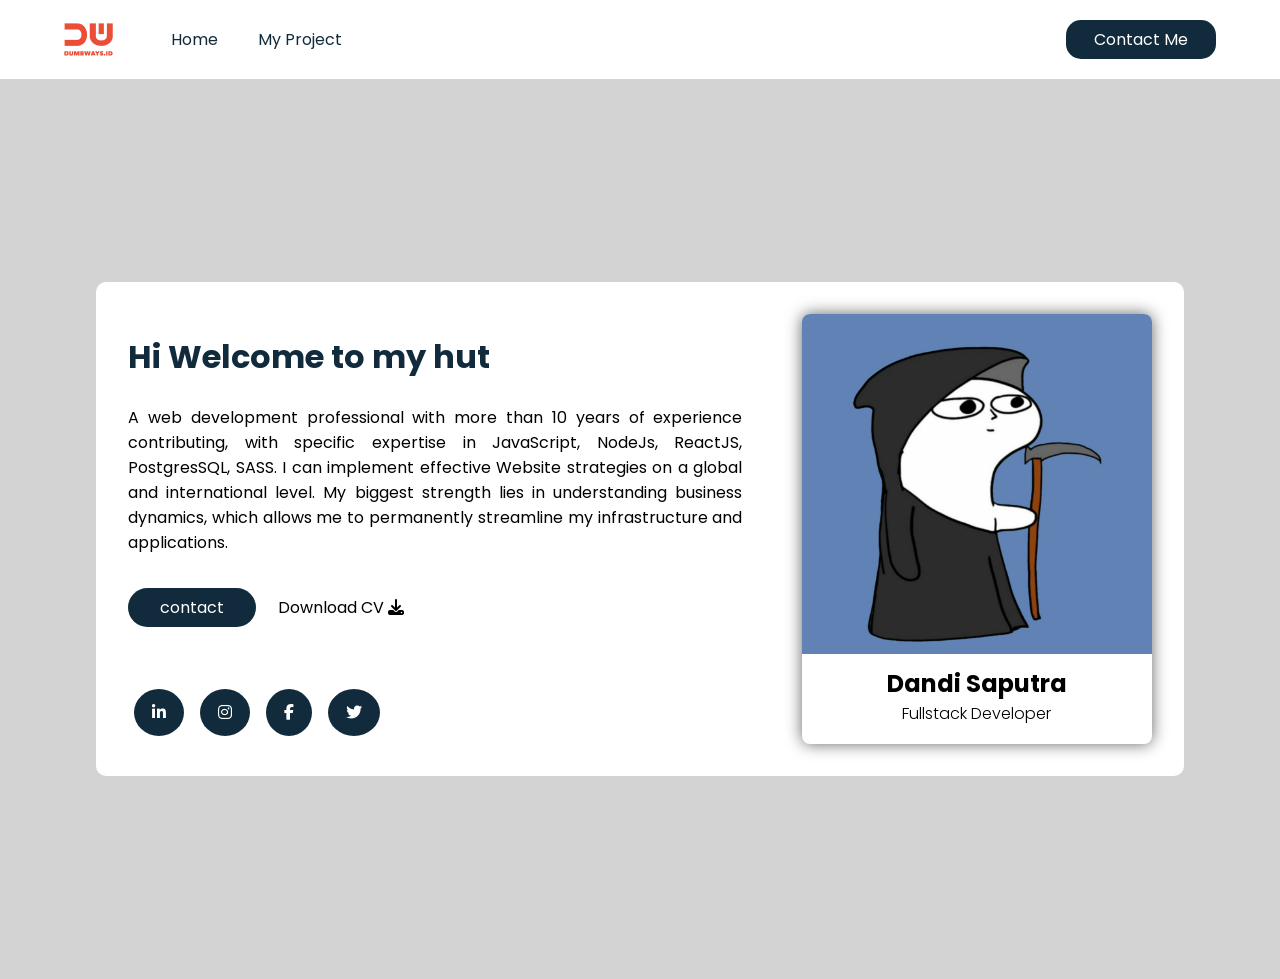
<file: index.html>
<html>

<head>
    <link rel="stylesheet" href="https://cdnjs.cloudflare.com/ajax/libs/font-awesome/6.1.1/css/all.min.css">
    <link rel="stylesheet" href="assets/css/all.css">
    <title>Day1_CreatingCard</title>
</head>

<body>
    <!-- Navbar -->
    <nav>
        <div class="navLeft">
            <div class="logoBrand">
                <img src="assets/img/logo (3).png" alt="logoBrand">
            </div>
            <ul>
                <li>
                    <a href="index.html" active>Home</a>
                </li>
                <li>
                    <a href="myProject.html">My Project</a>
                </li>
            </ul>
        </div>
        <div class="navRight">
            <a href="contact-me.html">Contact Me</a>
        </div>
    </nav>

    <!-- Main content -->
    <div class="container">
        <div class="contentContainer">
            <div class="leftContent">
                <h1>Hi Welcome to my hut</h1>
                <p class="desc_person">A web development professional with more than 10 years of experience
                    contributing, with specific expertise in JavaScript, NodeJs, ReactJS, PostgresSQL, SASS. I can
                    implement effective Website strategies on a global and international level. My biggest strength lies
                    in understanding business dynamics, which allows me to permanently streamline my infrastructure and
                    applications.</p>

                <div class="download-cv">
                    <a href="#" class="link-contactme">contact</a>
                    <a href="#" class="link-download">Download CV <i class="fa-solid fa-download"></i></a>
                </div>

                <div class="socialmedia-link">
                    <a href="https://www.linkedin.com/in/dandi-saputra-146a831a4/" class="sosmedLinkItem"><i
                            class="fa-brands fa-linkedin-in"></i></a>
                    <a href="https://www.instagram.com/dandi.s63_/" class="sosmedLinkItem"><i
                            class="fa-brands fa-instagram"></i></a>
                    <a href="https://www.facebook.com/dandi.syahrullah.19/" class="sosmedLinkItem"><i
                            class="fa-brands fa-facebook-f"></i></a>
                    <a href="#" class="sosmedLinkItem"><i class="fa-brands fa-twitter"></i></a>
                </div>
            </div>

            <div class="rightContent">
                <div class="cardContainer">
                    <div class="cardImage">
                        <img src="assets/img/img1.jpg" alt="personalImage">
                    </div>
                    <div class="textCard">
                        <p class="nameCard">Dandi Saputra</p>
                        <p class="jobCard">Fullstack Developer</p>
                    </div>
                </div>
            </div>
        </div>
    </div>
</body>

</html>
</file>
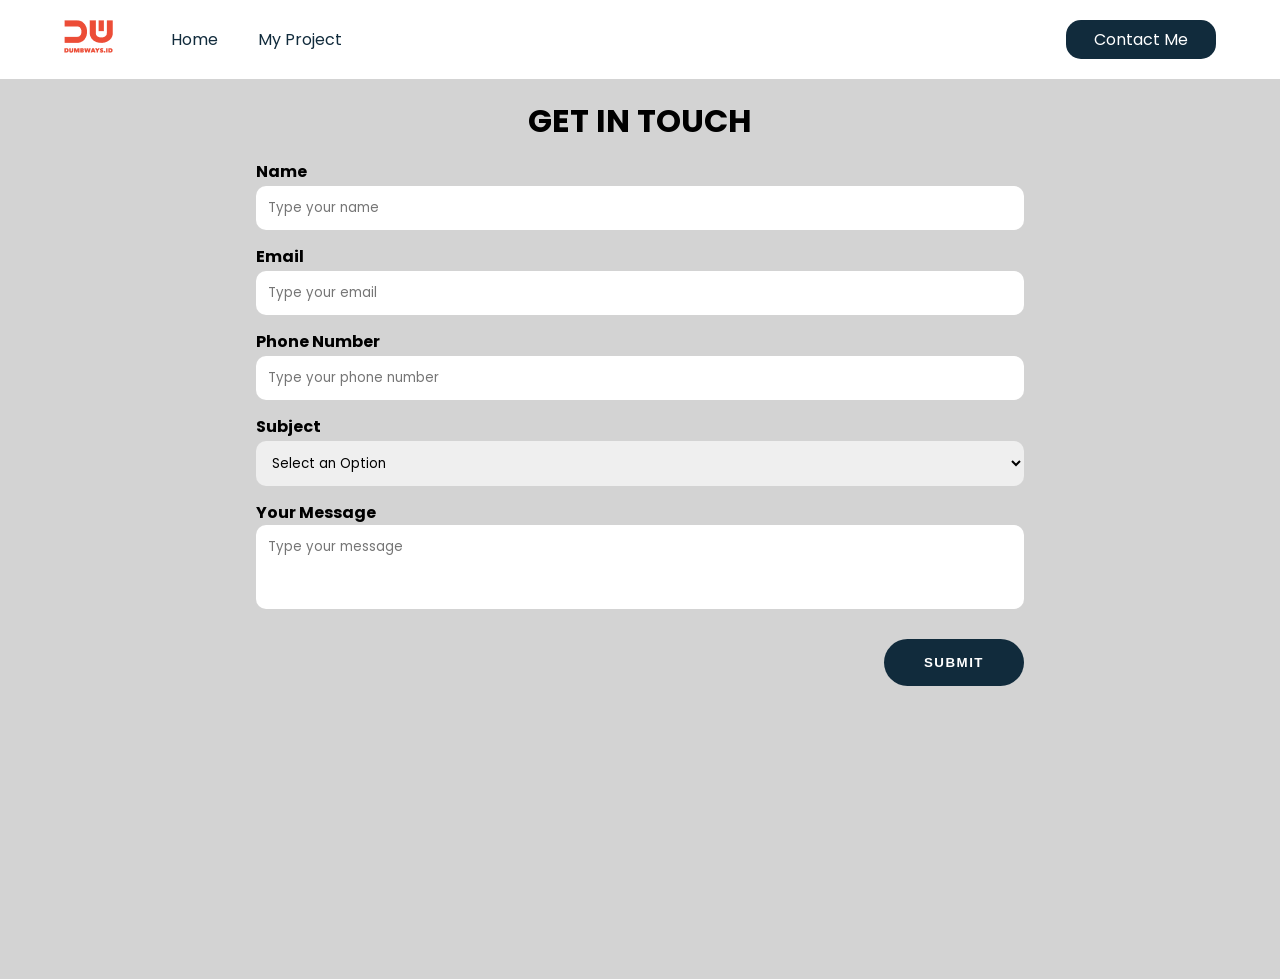
<file: contact-me.html>
<!DOCTYPE html>
<html lang="en">

<head>
    <meta charset="UTF-8">
    <meta http-equiv="X-UA-Compatible" content="IE=edge">
    <meta name="viewport" content="width=device-width, initial-scale=1.0">
    <link rel="stylesheet" href="assets/css/all.css">
    <title>Day2_Nav&form</title>
</head>

<body>
    <!-- Navbar -->
    <nav>
        <div class="navLeft">
            <div class="logoBrand">
                <img src="assets/img/logo (3).png" alt="logoBrand">
            </div>
            <ul>
                <li>
                    <a href="index.html" active>Home</a>
                </li>
                <li>
                    <a href="myProject.html">My Project</a>
                </li>
            </ul>
        </div>
        <div class="navRight">
            <a href="contact-me.html">Contact Me</a>
        </div>
    </nav>

    <!-- form content -->
    <div class="contactMe">
        <div class="formContainer">
            <form action="">
                <h1>GET IN TOUCH</h1>
                <div class="inputWrapper">
                    <label for="name">Name</label>
                    <input type="text" id="name" placeholder="Type your name">
                </div>
                <div class="inputWrapper">
                    <label for="email">Email</label>
                    <input type="email" id="email" placeholder="Type your email">
                </div>
                <div class="inputWrapper">
                    <label for="telp">Phone Number</label>
                    <input type="text" id="telp" placeholder="Type your phone number">
                </div>
                <div class="inputWrapper">
                    <label for="subject-form">Subject</label>
                    <select name="subject-form" id="subject-form">
                        <option value="none" selected disabled hidden>Select an Option</option>
                        <option>Lets Talk</option>
                        <option>Lets Collaboration</option>
                        <option>Lets Create Project</option>
                    </select>
                </div>
                <div class="inputWrapper">
                    <label for="message">Your Message</label>
                    <textarea type="text" id="message" placeholder="Type your message"></textarea>
                </div>

                <div class="buttonWrapper">
                    <button type="button" onclick="{getData()}">SUBMIT</button>
                </div>
            </form>
        </div>
    </div>
</body>
<script src="assets/js/contact-me.js"></script>

</html>
</file>
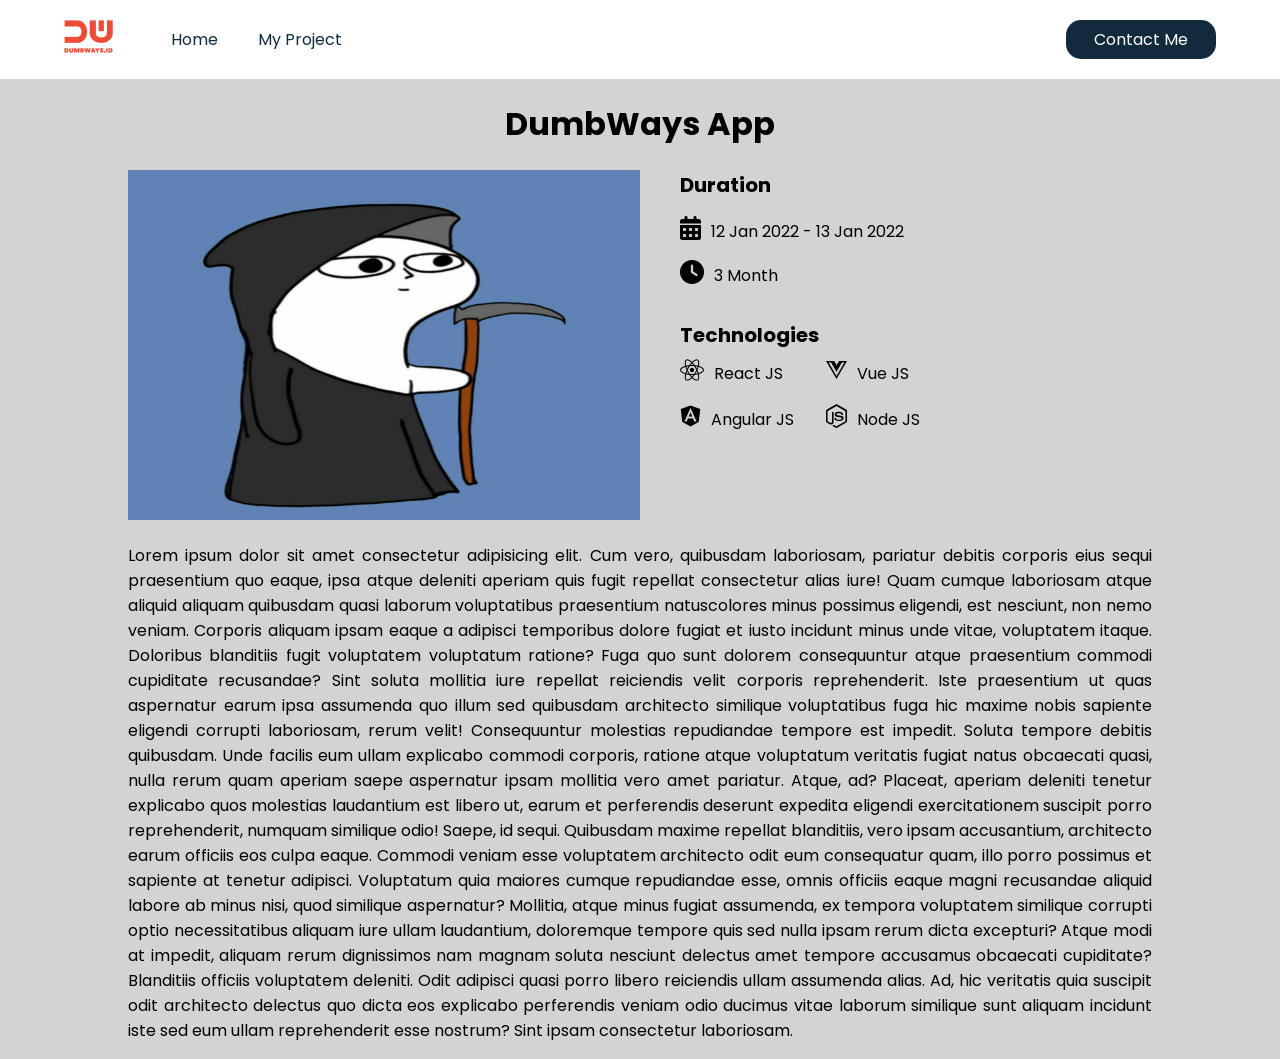
<file: detail-project.html>
<!DOCTYPE html>
<html lang="en">

<head>
    <meta charset="UTF-8">
    <meta http-equiv="X-UA-Compatible" content="IE=edge">
    <meta name="viewport" content="width=device-width, initial-scale=1.0">
    <link rel="stylesheet" href="https://cdnjs.cloudflare.com/ajax/libs/font-awesome/6.1.1/css/all.min.css">
    <link rel="stylesheet" href="assets/css/all.css">
    <title>Document</title>
</head>

<body>
    <!-- Navbar -->
    <nav>
        <div class="navLeft">
            <div class="logoBrand">
                <img src="assets/img/logo (3).png" alt="logoBrand">
            </div>
            <ul>
                <li>
                    <a href="index.html" active>Home</a>
                </li>
                <li>
                    <a href="myProject.html">My Project</a>
                </li>
            </ul>
        </div>
        <div class="navRight">
            <a href="contact-me.html">Contact Me</a>
        </div>
    </nav>

    <!-- main detail blog -->
    <div class="container">
        <div class="containerBlog">
            <h1 class="detailHeader">DumbWays App</h1>
            <div class="cardInfo">
                <div class="imgInfo">
                    <img src="assets/img/img1.jpg" alt="detailBlogImage">
                </div>
                <div class="attributInfo">
                    <div class="projectDistance">
                        <p class="itemTitle">Duration</p>
                        <div class="itemDesc">
                            <p class="stackItem"><i class="fa-solid fa-calendar-days"></i>12 Jan 2022 - 13 Jan 2022</p>
                            <p class="stackItem"><i class="fa-solid fa-clock"></i>3 Month</p>
                        </div>
                    </div>
                    <div class="projectStack">
                        <p class="itemTitle">Technologies</p>
                        <div class="stackDesc">
                            <ul>
                                <li class="stackItem"><i class="fa-brands fa-react"></i>React JS</li>
                                <li class="stackItem"><i class="fa-brands fa-angular"></i>Angular JS</li>
                            </ul>
                            <ul>
                                <li class="stackItem"><i class="fa-brands fa-vuejs"></i>Vue JS</li>
                                <li class="stackItem"><i class="fa-brands fa-node-js"></i>Node JS</li>
                            </ul>
                        </div>
                    </div>
                </div>
            </div>
            <p class="detailBody">Lorem ipsum dolor sit amet consectetur adipisicing elit. Cum vero, quibusdam
                laboriosam, pariatur debitis corporis eius sequi praesentium quo eaque, ipsa atque deleniti aperiam quis
                fugit repellat consectetur alias iure! Quam cumque laboriosam atque aliquid aliquam quibusdam quasi
                laborum voluptatibus praesentium natuscolores minus possimus eligendi, est nesciunt, non nemo veniam.
                Corporis aliquam ipsam eaque a adipisci temporibus dolore fugiat et iusto incidunt minus unde vitae,
                voluptatem itaque. Doloribus blanditiis
                fugit
                voluptatem voluptatum ratione? Fuga quo sunt dolorem consequuntur atque praesentium commodi cupiditate
                recusandae? Sint soluta mollitia iure repellat reiciendis velit corporis reprehenderit. Iste praesentium
                ut
                quas aspernatur earum ipsa assumenda quo illum sed quibusdam architecto similique voluptatibus fuga hic
                maxime nobis sapiente eligendi corrupti laboriosam, rerum velit! Consequuntur molestias repudiandae
                tempore
                est impedit. Soluta tempore debitis quibusdam. Unde facilis eum ullam explicabo commodi corporis,
                ratione
                atque voluptatum veritatis fugiat natus obcaecati quasi, nulla rerum quam aperiam saepe aspernatur ipsam
                mollitia vero amet pariatur. Atque, ad? Placeat, aperiam deleniti tenetur explicabo quos molestias
                laudantium est libero ut, earum et perferendis deserunt expedita eligendi exercitationem suscipit porro
                reprehenderit, numquam similique odio! Saepe, id sequi. Quibusdam maxime repellat blanditiis, vero ipsam
                accusantium, architecto earum officiis eos culpa eaque. Commodi veniam esse voluptatem architecto odit
                eum
                consequatur quam, illo porro possimus et sapiente at tenetur adipisci. Voluptatum quia maiores cumque
                repudiandae esse, omnis officiis eaque magni recusandae aliquid labore ab minus nisi, quod similique
                aspernatur? Mollitia, atque minus fugiat assumenda, ex tempora voluptatem similique corrupti optio
                necessitatibus aliquam iure ullam laudantium, doloremque tempore quis sed nulla ipsam rerum dicta
                excepturi?
                Atque modi at impedit, aliquam rerum dignissimos nam magnam soluta nesciunt delectus amet tempore
                accusamus
                obcaecati cupiditate? Blanditiis officiis voluptatem deleniti. Odit adipisci quasi porro libero
                reiciendis
                ullam assumenda alias. Ad, hic veritatis quia suscipit odit architecto delectus quo dicta eos explicabo
                perferendis veniam odio ducimus vitae laborum similique sunt aliquam incidunt iste sed eum ullam
                reprehenderit esse nostrum? Sint ipsam consectetur laboriosam.</p>
        </div>
    </div>
</body>

</html>
</file>
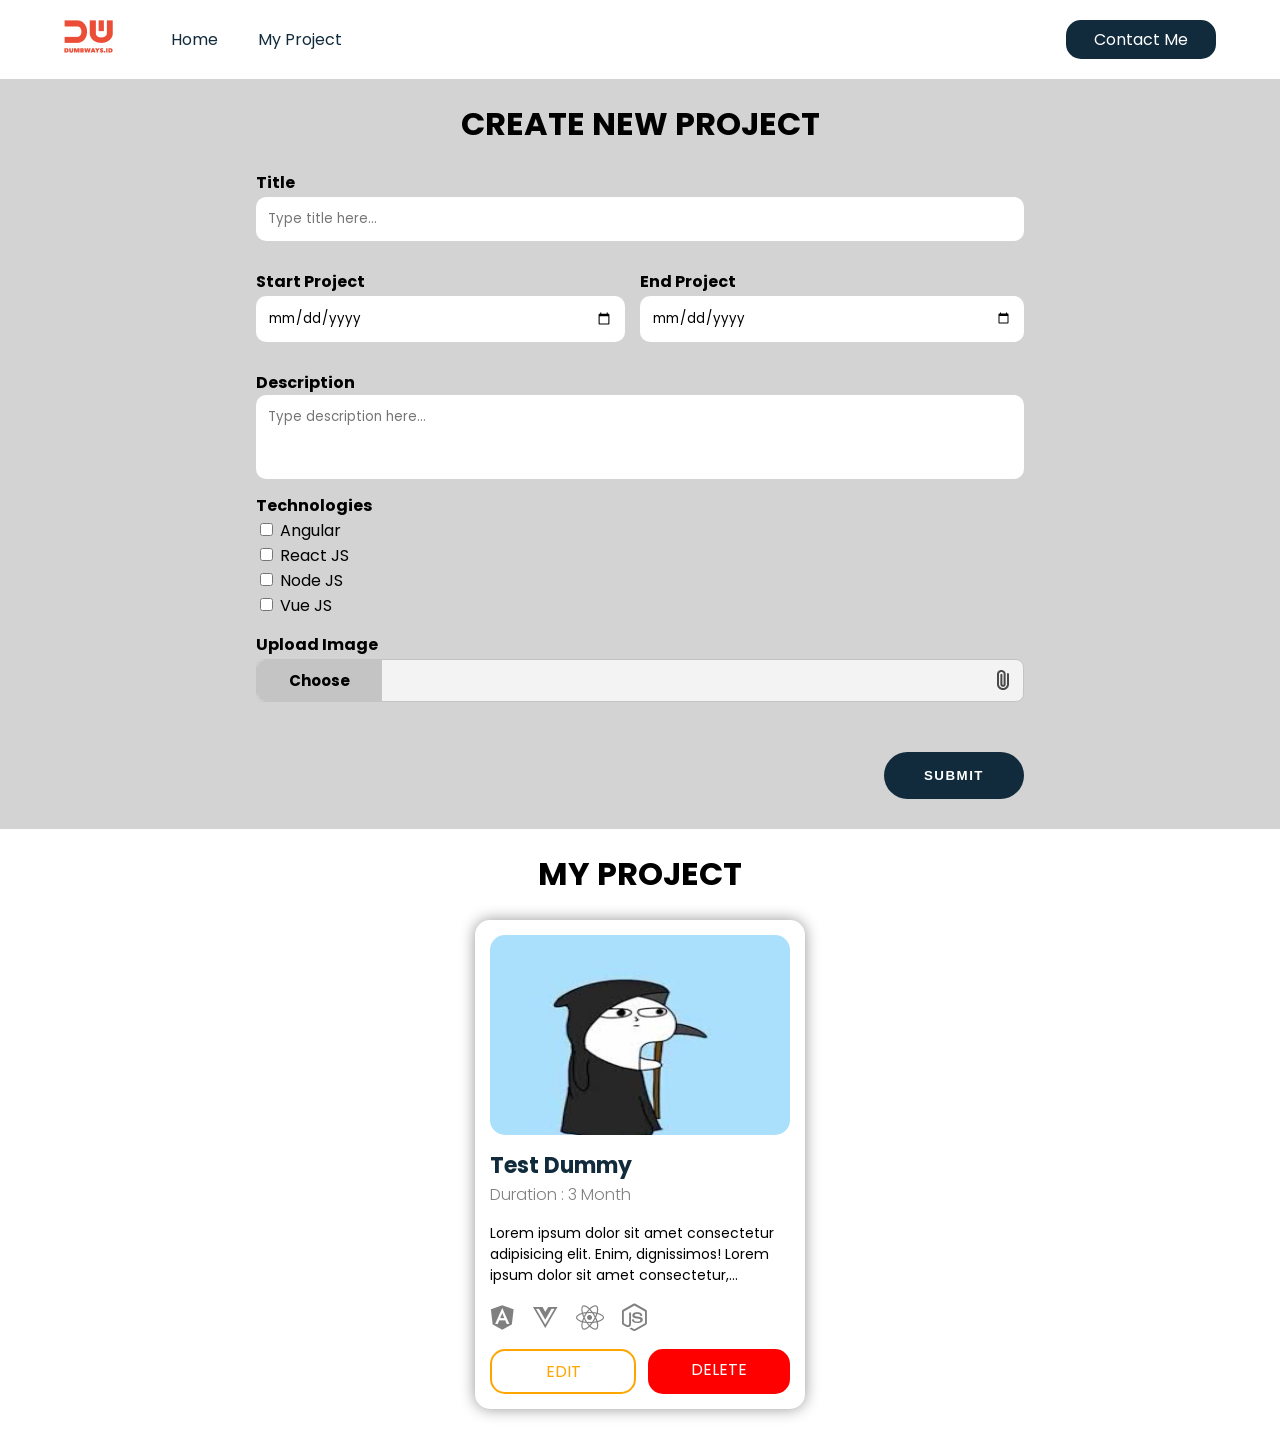
<file: myProject.html>
<!DOCTYPE html>
<html lang="en">

<head>
    <meta charset="UTF-8">
    <meta http-equiv="X-UA-Compatible" content="IE=edge">
    <meta name="viewport" content="width=device-width, initial-scale=1.0">
    <link rel="stylesheet" href="https://cdnjs.cloudflare.com/ajax/libs/font-awesome/6.1.1/css/all.min.css">
    <link rel="stylesheet" href="assets/css/all.css">
    <title>Document</title>
</head>

<body>
    <!-- Navbar -->
    <nav>
        <div class="navLeft">
            <div class="logoBrand">
                <img src="assets/img/logo (3).png" alt="logoBrand">
            </div>
            <ul>
                <li>
                    <a href="index.html" active>Home</a>
                </li>
                <li>
                    <a href="myProject.html">My Project</a>
                </li>
            </ul>
        </div>
        <div class="navRight">
            <a href="contact-me.html">Contact Me</a>
        </div>
    </nav>

    <!-- create project -->
    <div class="container">
        <div class="formInputContainer">
            <form onsubmit="postProject(event)">
                <h1 class="titleProject">CREATE NEW PROJECT</h1>
                <div class="inputWrapper">
                    <label for="titleProject">Title</label>
                    <input type="text" id="titleProject" placeholder="Type title here...">
                </div>

                <div class="inputDateProject">
                    <div class="leftDate">
                        <div class="inputWrapper">
                            <label for="startDateProject">Start Project</label>
                            <input type="date" id="startDateProject">
                        </div>
                    </div>

                    <div class="rightDate">
                        <div class="inputWrapper">
                            <label for="endDateProject">End Project</label>
                            <input type="date" id="endDateProject">
                        </div>
                    </div>
                </div>

                <div class="inputWrapper">
                    <label for="descriptionProject">Description</label>
                    <textarea type="text" id="descriptionProject" placeholder="Type description here..."></textarea>
                </div>

                <div class="checkBoxWrapper">
                    <label class="labelTecnologies">Technologies</label>
                    <div class="checkBoxLeftItem">
                        <div class=ItemCheckboxxWrapper">
                            <input type="checkbox" id="angular" name="checkboxProject" value="angular">
                            <label for="angular">Angular</label>
                        </div>
                        <div class="ItemCheckboxWrapper">
                            <input type="checkbox" id="react-js" name="checkboxProject" value="react">
                            <label for="react-js">React JS</label>
                        </div>
                    </div>
                    <div class="checkBoxRightItem">
                        <div class="ItemCheckboxWrapper">
                            <input type="checkbox" id="node-js" name="checkboxProject" value="node-js">
                            <label for="node-js">Node JS</label>
                        </div>
                        <div class="ItemCheckboxWrapper">
                            <input type="checkbox" id="vue-js" name="checkboxProject" value="vuejs">
                            <label for="vue-js">Vue JS</label>
                        </div>
                    </div>
                </div>

                <div class="inputWrapper">
                    <label>Upload Image</label>
                    <div class="input-blog-image-group">
                        <label for="inputImageProject">
                            <p>Choose</p>
                            <img src="assets/img/file.png" alt="file" />
                        </label>
                        <input type="file" id="inputImageProject" hidden />
                    </div>
                </div>
                <div class="buttonWrapper">
                    <button type="submit">SUBMIT</button>
                </div>
            </form>
        </div>
    </div>


    <!-- project render -->
    <div class="projectRender">
        <h1 class="titleProject">MY PROJECT</h1>

        <div class="cardProjectContainer" id="cardProjectRender">
            <div class="cardProjectRender">
                <div class="projectImgWrapper">
                    <img src="assets/img/images.jpg" alt="">
                </div>
                <div class="projectContentWrapper">
                    <a href="detail-project.html" class="titleCardProject">Test Dummy</a>
                    <p class="distanceCardProject">Duration : 3 Month</p>
                    <p class="descCardProject">Lorem ipsum dolor sit amet consectetur adipisicing elit. Enim,
                        dignissimos!
                        Lorem ipsum dolor sit amet consectetur, adipisicing elit. Ab, molestiae.</p>
                    <div class="iconCardProject">
                        <div class="itemIconProject">
                            <i class="fa-brands fa-angular"></i>
                        </div>
                        <div class="itemIconProject">
                            <i class="fa-brands fa-vuejs"></i>
                        </div>
                        <div class="itemIconProject">
                            <i class="fa-brands fa-react"></i>
                        </div>
                        <div class="itemIconProject">
                            <i class="fa-brands fa-node-js"></i>
                        </div>
                    </div>
                    <div class="cardProjectAction">
                        <a href="#" class="cardEditAction">EDIT</a>
                        <a href="#" class="cardDeleteAction">DELETE</a>
                    </div>
                </div>
            </div>
        </div>

</body>
<script src="assets/js/myProject.js"></script>

</html>
</file>
<file: assets/css/all.css>
@import url('https://fonts.googleapis.com/css2?family=Poppins:wght@300;400;500;700&display=swap');

body {
    margin: 0;
    font-family: 'Poppins', sans-serif;
}


/* Navbar */
nav {
    display: flex;
    align-items: center;
    justify-content: space-between;
    height: 7vh;
    padding: 8px 64px;
}

.navLeft {
    display: flex;
    align-items: center;
}

.navLeft ul li {
    display: inline;
    margin: 18px;
}

.navLeft a {
    text-decoration: none;
    color: #112B3C;
}

.navLeft a:active {
    font-weight: bold;
}

.navRight a {
    color: white;
    background-color: #112B3C;
    padding: 8px 28px;
    border-radius: 15px;
    text-decoration: none;
}



/* main content */
.container {
    display: flex;
    flex-direction: column;
    margin: auto;
    height: 100%;
    background-color: #d3d3d3;
}

.contentContainer {
    width: 80%;
    display: flex;
    align-items: center;
    margin: auto;
    background-color: white;
    padding: 32px;
    border-radius: 10px;
}

.leftContent {
    width: 60%;
    align-items: center;
}

.leftContent h1 {
    margin: 0;
    color: #112B3C;
    margin-bottom: 24px;
}

.desc_person {
    text-align: justify;
}

.download-cv {
    margin: 40px 0;
}

.link-contactme {
    padding: 8px 32px;
    background-color: #112B3C;
    border-radius: 20px;
    text-decoration: none;
    cursor: pointer;
    color: white;
    margin-right: 18px;
}

.link-download {

    text-decoration: none;
    cursor: pointer;
    color: black;
}

.socialmedia-link {
    margin-top: 80px;
}

.sosmedLinkItem {
    padding: 12px 18px;
    background-color: #112B3C;
    border-radius: 50%;
    color: white;
    margin: 0 6px;
}

.rightContent {
    width: 40%;
    display: flex;
    justify-content: end;
}

.cardContainer {
    border-radius: 8px;
    height: 430px;
    width: 350px;
    align-items: center;
    box-shadow: 0 0 16px rgb(100, 100, 100);
}

.cardImage {
    height: 340px;
    width: 100%;
}

.cardImage img {
    height: 100%;
    width: 100%;
    border-radius: 8px 8px 0 0;
}

.textCard {
    margin-top: 12px;
    display: flex;
    flex-direction: column;
    align-content: center;
    justify-content: center;
}

.nameCard {
    margin: 0;
    font-weight: bold;
    font-size: 24px;
    text-align: center;
}

.jobCard {
    text-align: center;
    margin: 0;
    font-weight: 300;
}




/* contact-me form */
.contactMe {
    height: 100vh;
    display: flex;
    background-color: #d3d3d3;
}

.formContainer {
    margin: auto;
    margin-top: 18px;
    width: 60%;
    box-sizing: border-box;
    /* background-color: #112B3C; */
}

.formContainer h1 {
    margin: 0;
    text-align: center;
}

.inputWrapper {
    display: flex;
    flex-direction: column;
    margin: 14px 0;
}

.inputWrapper input {
    border: none;
    padding: 12px 12px;
    border-radius: 10px;
    margin-top: 2px;
    font-family: 'Poppins', sans-serif;
}

.inputWrapper select {
    border: none;
    padding: 12px 12px;
    border-radius: 10px;
    margin-top: 2px;
    font-family: 'Poppins', sans-serif;
}

.inputWrapper option {
    font-size: 16px;
    font-weight: 500;
    font-family: 'Poppins', sans-serif;
}

.inputWrapper textarea {
    resize: none;
    height: 60px;
    border-radius: 10px;
    border: none;
    padding: 12px 12px;
    font-family: 'Poppins', sans-serif;
}

.inputWrapper label {
    font-weight: 700;
    font-size: 16px;
}

.labelTecnologies {
    font-weight: 700;
    font-size: 16px;
}

.buttonWrapper {
    display: flex;
    justify-content: end;
    margin: 30px 0;
}

.buttonWrapper button {
    border: none;
    padding: 16px 40px;
    border-radius: 40px;
    background-color: #112B3C;
    color: white;
    font-weight: 700;
    cursor: pointer;
    letter-spacing: 1.5px;
}




/* detailblog */
.containerBlog {
    display: flex;
    flex-direction: column;
    width: 80%;
    margin: 0 auto;
}

.detailHeader {
    text-align: center;
}

.cardInfo {
    display: flex;
}

.imgInfo {
    width: 50%;
    margin-right: 40px;
}

.imgInfo img {
    width: 100%;
    height: 350px;
}

.detailBody {
    display: flex;
    text-align: justify;
}

.itemTitle {
    font-size: 20px;
    font-weight: 700;
    margin: 0;
    margin-bottom: 8px;
}

.projectStack {
    margin-top: 32px;

}

.stackDesc {
    display: flex;
    flex-direction: row;
}

.stackDesc ul {
    padding: 0;
    margin: 0;
}

.stackDesc ul li {
    list-style: none;
    margin-right: 32px;
    margin-bottom: 18px;
}

.stackItem i {
    font-size: 24px;
    margin-right: 10px;
}



/* input project */
.formInputContainer {
    width: 60%;
    margin: auto;
}

.formInputContainer form {
    box-sizing: border-box;
}

.titleProject {
    text-align: center;
}

.inputDateProject {
    display: flex;
    justify-content: space-between;
    flex-direction: row;
}

.leftDate {
    width: 48%;
}

.rightDate {
    width: 50%;
    margin-left: 8px;
}

.input-blog-image-group {
    box-sizing: border-box;
    width: 100%;
    font-size: 20px;
    font-weight: 400;
    padding-right: 8px;
    margin-top: 2px;
    margin-bottom: 20px;
    background: #f4f3f3;
    border: 1px solid #c4c4c4;
    border-radius: 8px;
    cursor: pointer;
}

.input-blog-image-group label p {
    font-size: 15px;
    margin: 0;
    background-color: #c4c4c4;
    padding: 9px 32px;
    border-radius: 8px 0 0 8px;
}

.input-blog-image-group label {
    cursor: pointer;
    display: flex;
    align-items: center;
    justify-content: space-between;
}


.projectRender {
    width: 90%;
    margin: auto;
    display: flex;
    flex-direction: column;
    flex-wrap: wrap;
}

.cardProjectRender {
    width: 300px;
    border-radius: 15px;
    padding: 15px;
    display: flex;
    justify-content: space-between;
    flex-direction: column;
    box-shadow: 0 0 15px rgb(150, 150, 150);
    margin: 0 8px 38px 8px;
}

.cardProjectRender p {
    margin: 0;
}

.projectImgWrapper {
    border-radius: 15px;
    width: 100%;
    height: 200px;
}

.projectImgWrapper img {
    border-radius: 15px;
    width: 100%;
    height: 100%;
}

.projectContentWrapper {
    margin-top: 14px;
}

.titleCardProject {
    font-weight: 700;
    font-size: 22px;
    color: #112B3C;
    text-decoration: none;
}

.iconCardProject {
    display: flex;
    align-items: center;
}

.iconCardProject i {
    font-size: 28px;
    margin-right: 18px;
    color: grey;
}

.distanceCardProject {
    color: grey;
    margin-bottom: 16px !important;
    font-weight: 300;
}

.descCardProject {
    font-size: 14px;
    margin-bottom: 18px !important;
    text-overflow: ellipsis;
    /* white-space: nowrap; */
    overflow: hidden;
    display: -webkit-box;
    -webkit-line-clamp: 3;
    /* number of lines to show */
    line-clamp: 3;
    -webkit-box-orient: vertical;
}

.cardProjectAction {
    display: flex;
    justify-content: space-between;
    margin-top: 14px;
}

.cardEditAction {
    width: 42%;
    text-align: center;
    padding: 8px;
    border: 2px solid orange;
    border-radius: 15px;
    color: orange;
    text-decoration: none;
}

.cardDeleteAction {
    width: 42%;
    text-align: center;
    padding: 8px;
    background-color: red;
    border-radius: 15px;
    color: white;
    text-decoration: none;
}

.cardProjectContainer {
    display: flex;
    flex-wrap: wrap;
    justify-content: center;
}

.checkBoxWrapper {
    display: flex;
    flex-direction: column;
}

.checkBoxLeftItem {
    display: flex;
    flex-direction: column;
    margin-right: 44px;
}

.checkBoxRightItem {
    display: flex;
    flex-direction: column;
    margin-right: 44px;
}
</file>
